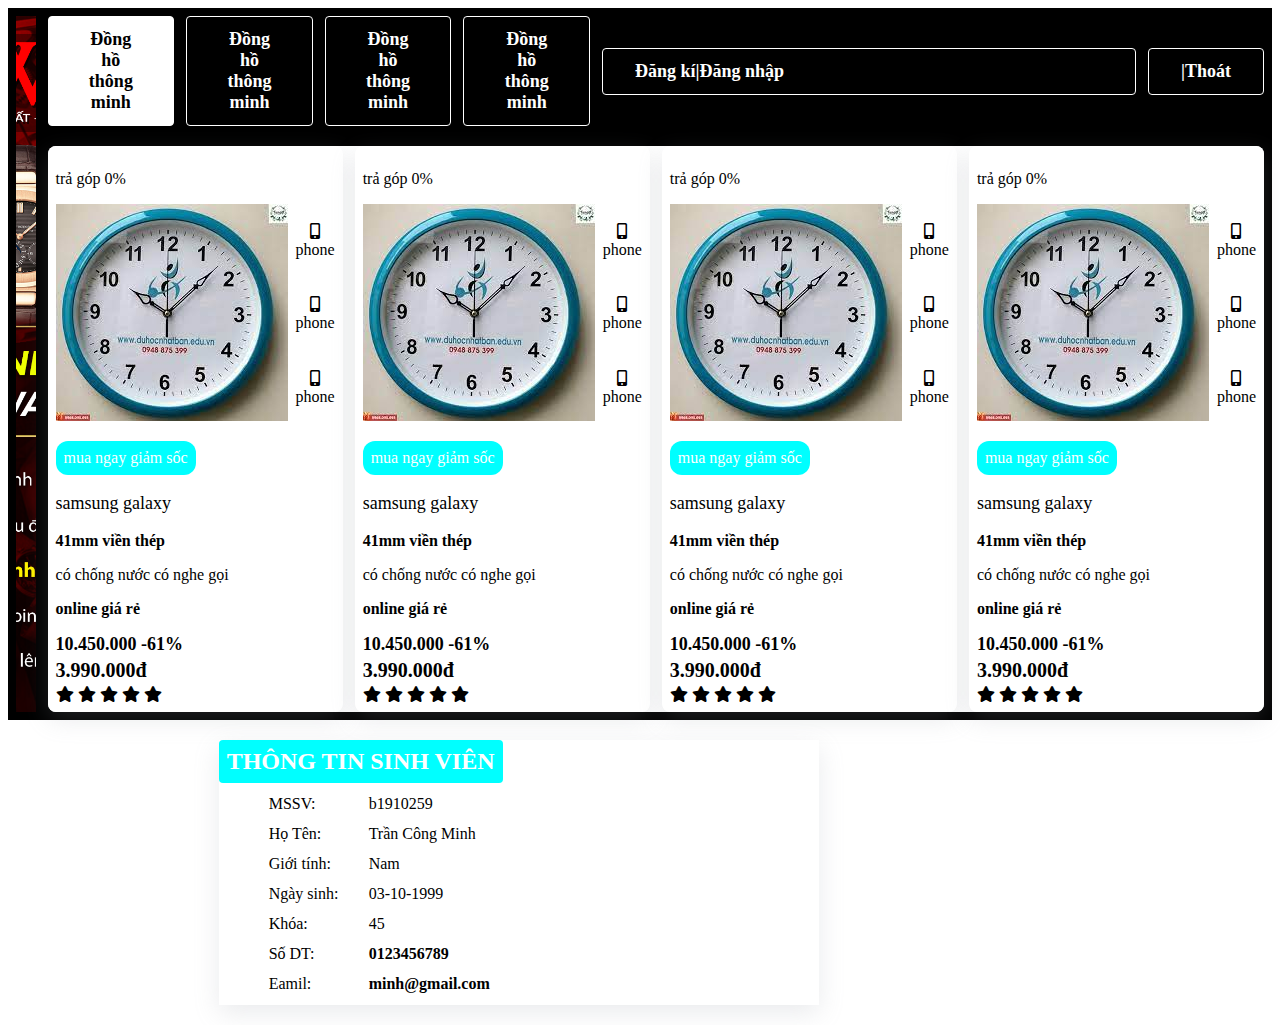
<file: index.html>
<!DOCTYPE html>
<html lang="en">
  <head>
    <meta charset="UTF-8" />
    <meta http-equiv="X-UA-Compatible" content="IE=edge" />
    <meta name="viewport" content="width=device-width, initial-scale=1.0" />
    <link
      rel="stylesheet"
      href="https://cdnjs.cloudflare.com/ajax/libs/font-awesome/5.15.4/css/all.min.css"
      integrity="sha512-1ycn6IcaQQ40/MKBW2W4Rhis/DbILU74C1vSrLJxCq57o941Ym01SwNsOMqvEBFlcgUa6xLiPY/NS5R+E6ztJQ=="
      crossorigin="anonymous"
      referrerpolicy="no-referrer"
    />
    <link rel="stylesheet" href="./main.css" />
    <title>Document</title>
  </head>
  <body>
    <div class="app">
      <div class="main">
        <div class="content">
          <div class="banner">
            <img src="./Banner-dọc.png" alt="" />
          </div>
          <div class="main-container">
            <nav class="navbar">
              <ul>
                <li class="nav-link">Đồng hồ thông minh</li>
                <li class="nav-link">Đồng hồ thông minh</li>
                <li class="nav-link">Đồng hồ thông minh</li>
                <li class="nav-link">Đồng hồ thông minh</li>
                <li class="nav-link user">
                  <a href="./register.html">Đăng kí</a>
                  <span>|</span>
                  <a href="./login.html">Đăng nhập</a>
                </li>
                <li class="nav-link info-login">
                  <span class="info-user-login"></span>
                  <span>|</span>

                  <a href="./login.html">Thoát</a>
                </li>
              </ul>
            </nav>
            <div class="product">
              <div class="product-item">
                <div class="item-top">
                  <p>trả góp 0%</p>
                  <div class="images-item">
                    <div class="img">
                      <img src="./download.jpg" alt="" />
                    </div>
                    <div class="img-option">
                      <span><i class="fas fa-mobile-alt"></i> phone</span>
                      <span><i class="fas fa-mobile-alt"></i> phone</span>
                      <span><i class="fas fa-mobile-alt"></i> phone</span>
                    </div>
                  </div>
                </div>
                <div class="item-bot">
                  <p class="mua">mua ngay giảm sốc</p>
                  <p class="name-item">samsung galaxy</p>
                  <p class="cauhinh">41mm viền thép</p>
                  <div class="chucnang">
                    <span>có chống nước</span>
                    <span>có nghe gọi</span>
                  </div>
                  <p class="online">online giá rẻ</p>
                  <div class="sale">10.450.000 -61%</div>
                  <div class="price">3.990.000đ</div>
                  <div class="start">
                    <i class="fas fa-star"></i>
                    <i class="fas fa-star"></i>
                    <i class="fas fa-star"></i>
                    <i class="fas fa-star"></i>
                    <i class="fas fa-star"></i>
                  </div>
                </div>
              </div>
              <div class="product-item">
                <div class="item-top">
                  <p>trả góp 0%</p>
                  <div class="images-item">
                    <div class="img">
                      <img src="./download.jpg" alt="" />
                    </div>
                    <div class="img-option">
                      <span><i class="fas fa-mobile-alt"></i> phone</span>
                      <span><i class="fas fa-mobile-alt"></i> phone</span>
                      <span><i class="fas fa-mobile-alt"></i> phone</span>
                    </div>
                  </div>
                </div>
                <div class="item-bot">
                  <p class="mua">mua ngay giảm sốc</p>
                  <p class="name-item">samsung galaxy</p>
                  <p class="cauhinh">41mm viền thép</p>
                  <div class="chucnang">
                    <span>có chống nước</span>
                    <span>có nghe gọi</span>
                  </div>
                  <p class="online">online giá rẻ</p>
                  <div class="sale">10.450.000 -61%</div>
                  <div class="price">3.990.000đ</div>
                  <div class="start">
                    <i class="fas fa-star"></i>
                    <i class="fas fa-star"></i>
                    <i class="fas fa-star"></i>
                    <i class="fas fa-star"></i>
                    <i class="fas fa-star"></i>
                  </div>
                </div>
              </div>
              <div class="product-item">
                <div class="item-top">
                  <p>trả góp 0%</p>
                  <div class="images-item">
                    <div class="img">
                      <img src="./download.jpg" alt="" />
                    </div>
                    <div class="img-option">
                      <span><i class="fas fa-mobile-alt"></i> phone</span>
                      <span><i class="fas fa-mobile-alt"></i> phone</span>
                      <span><i class="fas fa-mobile-alt"></i> phone</span>
                    </div>
                  </div>
                </div>
                <div class="item-bot">
                  <p class="mua">mua ngay giảm sốc</p>
                  <p class="name-item">samsung galaxy</p>
                  <p class="cauhinh">41mm viền thép</p>
                  <div class="chucnang">
                    <span>có chống nước</span>
                    <span>có nghe gọi</span>
                  </div>
                  <p class="online">online giá rẻ</p>
                  <div class="sale">10.450.000 -61%</div>
                  <div class="price">3.990.000đ</div>
                  <div class="start">
                    <i class="fas fa-star"></i>
                    <i class="fas fa-star"></i>
                    <i class="fas fa-star"></i>
                    <i class="fas fa-star"></i>
                    <i class="fas fa-star"></i>
                  </div>
                </div>
              </div>
              <div class="product-item">
                <div class="item-top">
                  <p>trả góp 0%</p>
                  <div class="images-item">
                    <div class="img">
                      <img src="./download.jpg" alt="" />
                    </div>
                    <div class="img-option">
                      <span><i class="fas fa-mobile-alt"></i> phone</span>
                      <span><i class="fas fa-mobile-alt"></i> phone</span>
                      <span><i class="fas fa-mobile-alt"></i> phone</span>
                    </div>
                  </div>
                </div>
                <div class="item-bot">
                  <p class="mua">mua ngay giảm sốc</p>
                  <p class="name-item">samsung galaxy</p>
                  <p class="cauhinh">41mm viền thép</p>
                  <div class="chucnang">
                    <span>có chống nước</span>
                    <span>có nghe gọi</span>
                  </div>
                  <p class="online">online giá rẻ</p>
                  <div class="sale">10.450.000 -61%</div>
                  <div class="price">3.990.000đ</div>
                  <div class="start">
                    <i class="fas fa-star"></i>
                    <i class="fas fa-star"></i>
                    <i class="fas fa-star"></i>
                    <i class="fas fa-star"></i>
                    <i class="fas fa-star"></i>
                  </div>
                </div>
              </div>
            </div>
          </div>
        </div>

        <div class="info-user">
          <div class="div"></div>
          <div class="model-user">
            <h2>Thông tin sinh viên</h2>
            <div class="row-info">
              <span class="mssv">MSSV:</span>
              <span class="value-mssv">b1910259</span>
            </div>
            <div class="row-info">
              <span class="hoten">Họ Tên:</span>
              <span class="value-hoten">Trần Công Minh</span>
            </div>
            <div class="row-info">
              <span class="gioitinh">Giới tính:</span>
              <span class="value-gioitinh">Nam</span>
            </div>
            <div class="row-info">
              <span class="ngay">Ngày sinh:</span>
              <span class="value-ngay">03-10-1999</span>
            </div>
            <div class="row-info">
              <span class="khoa">Khóa:</span>
              <span class="value-khoa">45</span>
            </div>
            <div class="row-info">
              <span class="sdt">Số DT:</span>
              <span class="value-sdt">0123456789</span>
            </div>
            <div class="row-info">
              <span class="eamil">Eamil:</span>
              <span class="value-eamil">minh@gmail.com</span>
            </div>
          </div>
        </div>
      </div>
    </div>
    <script src="main.js"></script>
  </body>
</html>
</file>
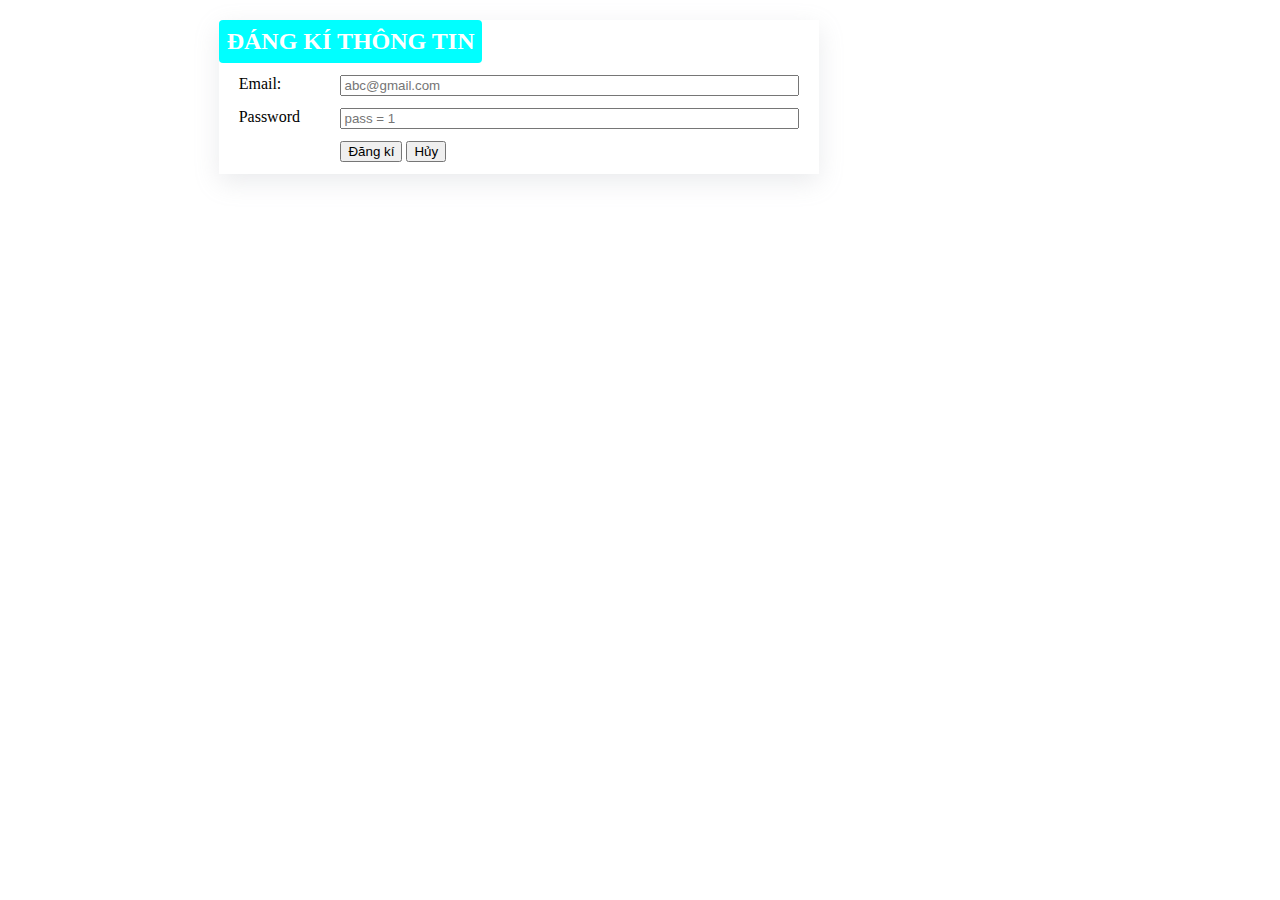
<file: login.html>
<!DOCTYPE html>
<html lang="en">
  <head>
    <meta charset="UTF-8" />
    <meta http-equiv="X-UA-Compatible" content="IE=edge" />
    <meta name="viewport" content="width=device-width, initial-scale=1.0" />
    <link rel="stylesheet" href="./register.css" />
    <title>Document</title>
  </head>
  <body>
    <div class="info-user">
      <div class="div"></div>
      <div class="model-user">
        <h2>Đáng kí thông tin</h2>
        <form action="#" method="post" class="register">
          <div class="row-info">
            <span class="eamil">Email:</span>
            <input
              type="text"
              class="value-email"
              placeholder="abc@gmail.com"
            />
          </div>
          <div class="error error-email"></div>
          <div class="row-info">
            <span class="pass">Password</span>
            <input type="password" class="value-pass" placeholder="pass = 1" />
          </div>
          <div class="error error-name"></div>

          <div class="error error-bh"></div>

          <div class="row-info">
            <div></div>
            <div class="button">
              <button class="dangki" type="submit">Đăng kí</button>
              <button class="dangki" type="reset">Hủy</button>
            </div>
          </div>
        </form>
      </div>
    </div>
    <script src="./login.js"></script>
  </body>
</html>
</file>
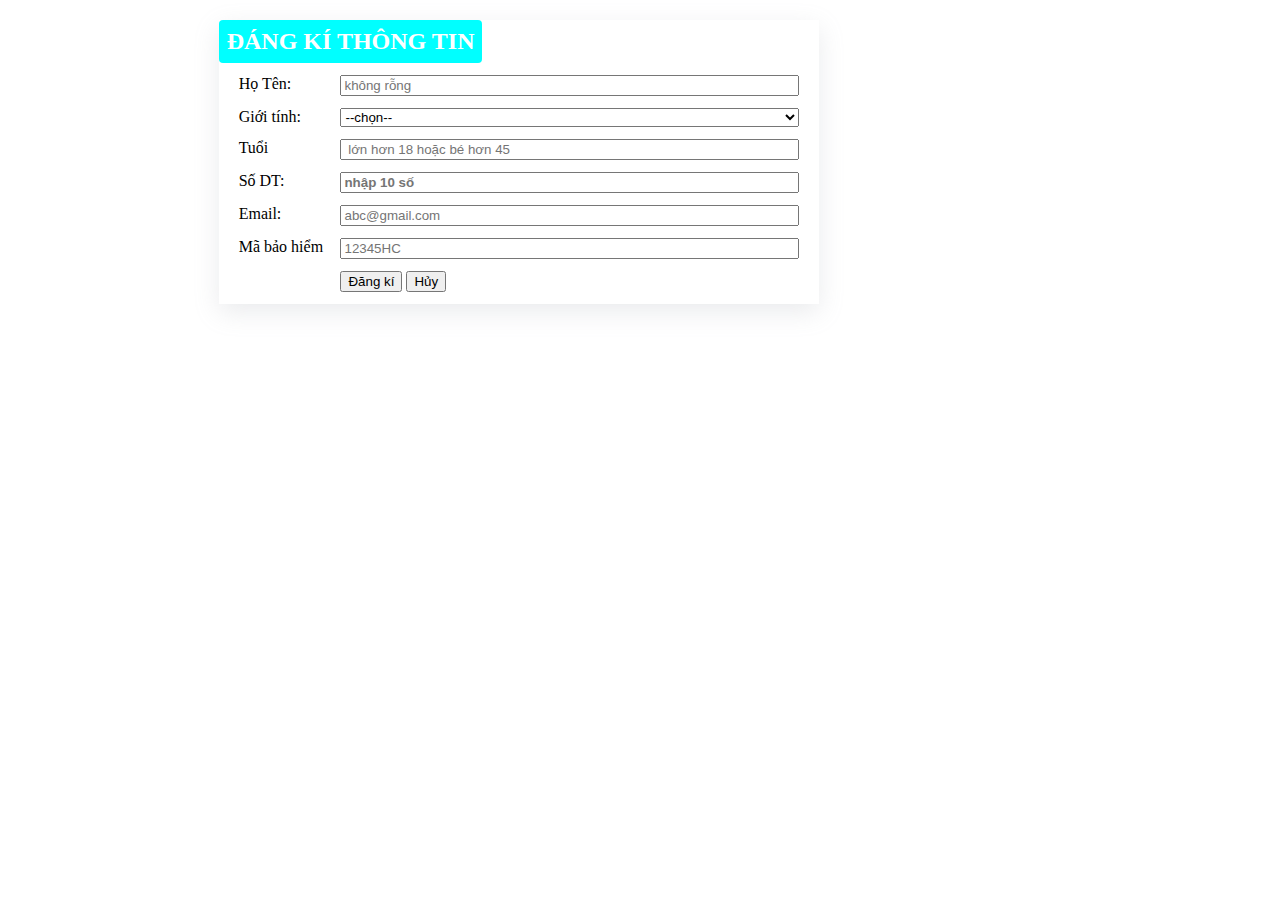
<file: register.html>
<!DOCTYPE html>
<html lang="en">
  <head>
    <meta charset="UTF-8" />
    <meta http-equiv="X-UA-Compatible" content="IE=edge" />
    <meta name="viewport" content="width=device-width, initial-scale=1.0" />
    <link rel="stylesheet" href="./register.css" />
    <title>Document</title>
  </head>
  <body>
    <div class="info-user">
      <div class="div"></div>
      <div class="model-user">
        <h2>Đáng kí thông tin</h2>
        <form action="#" method="post" class="register">
          <div class="row-info">
            <span class="hoten">Họ Tên:</span>
            <input type="text" class="value-hoten" placeholder="không rỗng" />
          </div>
          <div class="error error-name"></div>
          <div class="row-info">
            <span class="gioitinh">Giới tính:</span>
            <select class="value-gioitinh">
              <option value="0">--chọn--</option>
              <option value="1">Nam</option>
              <option value="2">Nữ</option>
            </select>
          </div>
          <div class="row-info">
            <span class="age">Tuổi</span>
            <input
              type="text"
              class="value-age"
              placeholder=" lớn hơn 18 hoặc bé hơn 45"
            />
          </div>
          <div class="error error-age"></div>

          <div class="row-info">
            <span class="sdt">Số DT:</span>
            <input type="text" class="value-sdt" placeholder="nhập 10 số" />
          </div>
          <div class="error error-sdt"></div>

          <div class="row-info">
            <span class="eamil">Email:</span>
            <input
              type="text"
              class="value-email"
              placeholder="abc@gmail.com"
            />
          </div>
          <div class="error error-email"></div>

          <div class="row-info">
            <span class="khoa">Mã bảo hiểm</span>
            <input type="text" class="value-bh" placeholder="12345HC" />
          </div>
          <div class="error error-bh"></div>

          <div class="row-info">
            <div></div>
            <div class="button">
              <button class="dangki" type="submit">Đăng kí</button>
              <button class="dangki" type="reset">Hủy</button>
            </div>
          </div>
        </form>
      </div>
    </div>
    <script src="./regis.js"></script>
  </body>
</html>
</file>
<file: main.css>
.main {}

.content {
    padding: 8px;
    background-color: #000;
    display: grid;
    grid-template-columns: 2fr 10fr;
    grid-gap: 0 12px;
}

.banner img {
    width: 100%;
    height: 100%;
    object-fit: cover;
}

.navbar ul {
    list-style: none;
    padding: 0;
    margin: 0;
    display: flex;
    align-items: center;
    gap: 0 12px;
}

.navbar ul li {
    padding: 12px 32px;
    background-color: #000;
    color: #fff;
    text-align: center;
    font-size: 18px;
    border-radius: 4px;
    border: 1px solid #fff;
    font-weight: 600;
}

.navbar ul li:first-child {
    background-color: #fff;
    color: #000;
    cursor: pointer;
}

.navbar ul li:last-child {
    flex: 1;

}

.nav-link {
    display: flex;
    align-items: center;
}

.user {
    padding: 4px;
    background-color: #fff;
    width: 100%;
}

.user a {
    color: #fff;
    text-decoration: none;

}

.product {
    background-color: #fff;
    border-radius: 8px;
    display: grid;
    grid-template-columns: repeat(4, 1fr);
    grid-gap: 24px 12px;
    margin-top: 20px;
}

.product-item {
    background-color: #fff;
    box-shadow: rgba(149, 157, 165, 0.2) 0px 8px 24px;
    padding: 8px;
    border-radius: 8px;


}

.images-item {
    display: flex;
    gap: 0 8px;
}

.img-option {
    display: flex;
    flex-direction: column;
    justify-content: space-around;
    align-items: center;
    text-align: center;
}

.mua {
    padding: 8px;
    background-color: aqua;
    color: #fff;
    width: fit-content;
    border-radius: 12px;
}

.name-item {
    font-size: 18px;
}

.online,
.sale,
.price,
.cauhinh {
    font-weight: bold;
}

.sale {
    font-size: 18px;
}

.price {
    font-size: 20px;
    margin: 4px 0;
}

.info-user {
    display: grid;
    grid-template-columns: 2fr 10fr;
    margin: 20px 0;
}

.model-user {
    width: 600px;
    background-color: #fff;
    box-shadow: rgba(149, 157, 165, 0.2) 0px 8px 24px;
}

.model-user h2 {
    margin: 0;
    border-radius: 4px;
    width: fit-content;
    padding: 8px;
    background-color: aqua;
    text-transform: uppercase;
    color: #fff;
}

.row-info {
    padding-left: 50px;
    display: grid;
    grid-template-columns: 2fr 9fr;
    margin: 12px 0;
}

.value-sdt,

.value-eamil {
    font-weight: bold;
}

.info-login a {
    text-decoration: none;
    color: #fff;
}
</file>
<file: register.css>
.info-user {
    display: grid;
    grid-template-columns: 2fr 10fr;
    margin: 20px 0;
}

.model-user {
    width: 600px;
    background-color: #fff;
    box-shadow: rgba(149, 157, 165, 0.2) 0px 8px 24px;
}

.model-user h2 {
    margin: 0;
    border-radius: 4px;
    width: fit-content;
    padding: 8px;
    background-color: aqua;
    text-transform: uppercase;
    color: #fff;
}

.row-info {
    padding: 0 20px;
    display: grid;
    grid-template-columns: 2fr 9fr;
    margin: 12px 0;
}

.value-sdt,

.value-eamil {
    font-weight: bold;
}

.error {
    color: red;
}
</file>
